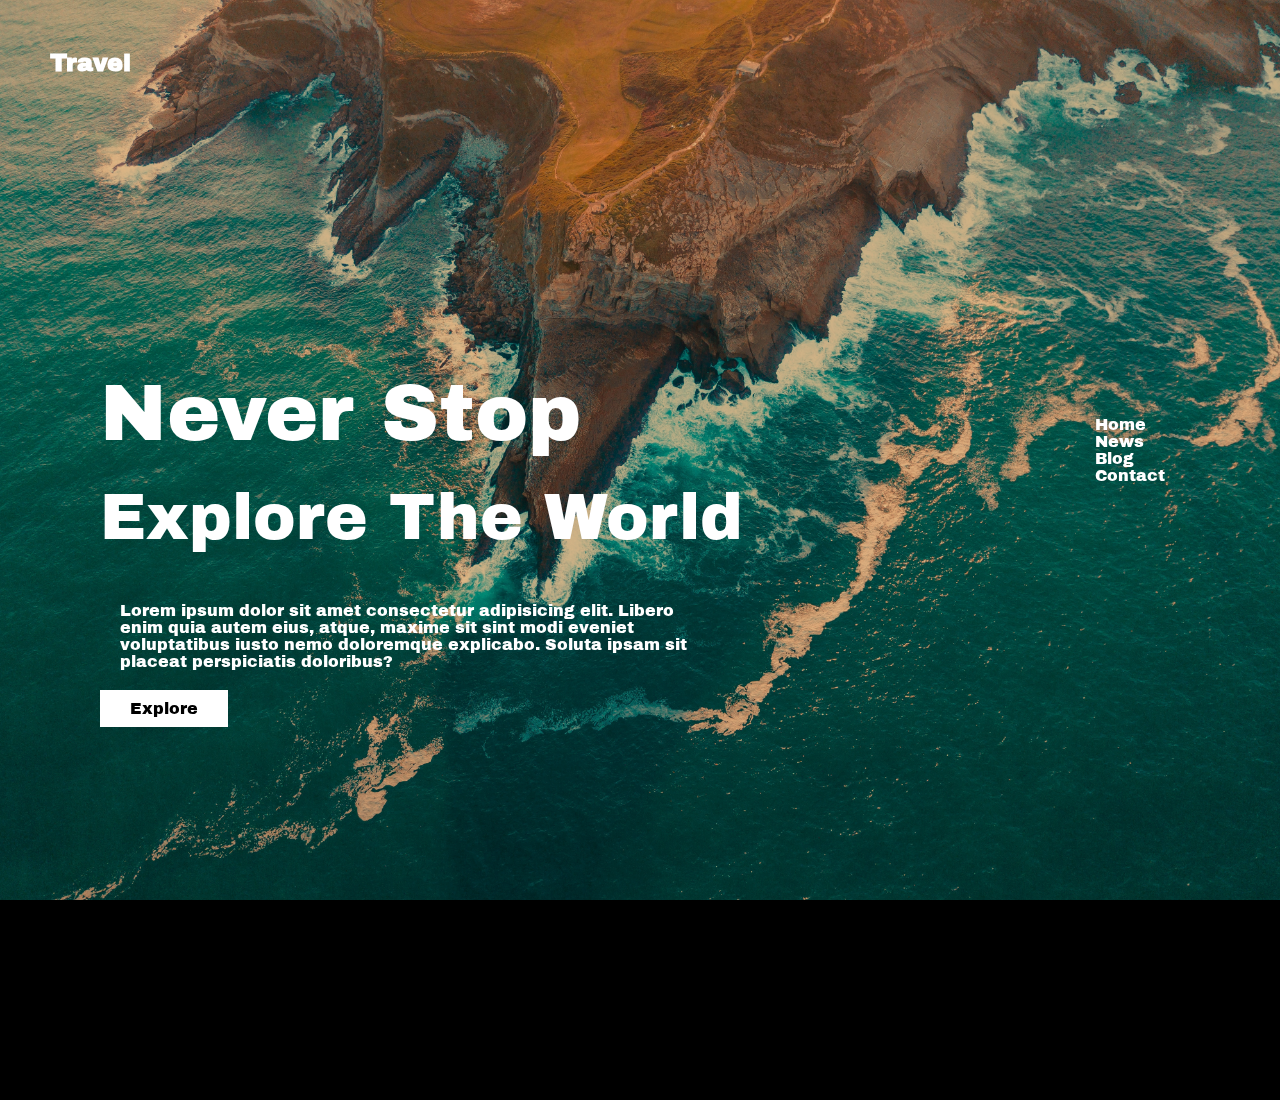
<file: index.html>
<!DOCTYPE html>
<html lang="en">

<head>
    <meta charset="UTF-8">
    <meta http-equiv="X-UA-Compatible" content="IE=edge">
    <meta name="viewport" content="width=device-width, initial-scale=1.0">
   <!--<link rel="styletab" href="style.css">-->
    <style>
        
        @import url('https://fonts.googleapis.com/css2?family=Archivo+Black&display=swap');

        * {
            margin: 0;
            padding: 0;
            font-family: 'Archivo Black', sans-serif;
        }

        .showcase {
            position: static;
            width: 100%;
            min-height: 100vh;
            padding: 100px;
            right: 0;
            display: flex;
            justify-content: space-between;
            align-items: center;
            background-color: black;
            color: rgb(255, 255, 255);

        }

        .menu {
            display: flex;
        }

        .showcase header {
            position: absolute;
            top: 0;
            left: 0;
            width: 100%;
            padding: 50px;
            z-index: 1000;

        }

        .logo {
            text-transform: capitalize;
            cursor: pointer;
        }

        .showcase img {
            position: absolute;
            top: 0;
            left: 0;
            width: 100%;
            height: 100%;
            object-fit: cover;
            opacity: 0.5;
        }

        .text {
            position: relative;
            z-index: 10;
        }

        .text h2 {
            font-size: 5em;
            font-weight: 100;
            line-height: 1em;
            text-transform: capitalize;
        }

        .text h3 {
            font-size: 4em;
            font-weight: 100;
            line-height: 2em;
            text-transform: capitalize;
        }

        .text p {
            font-size: 1em;
            margin: 20px;
            max-width: 600px;
            font: weigth 200px;
        }

        .text a {
            display: inline-block;
            font-size: 1em;
            background-color: white;
            padding: 10px 30px;
            text-decoration: none;
              text-transform: capitalize;
            color: black;
        }

        .overlay {
            position: absolute;
            top: 0;
            left: 0;
            width: 100%;
            height: 100%;
            background-color: burlywood;
            mix-blend-mode: overlay;
        }

        .social {
            position: absolute;
            bottom: 10px;
            z-index: 10;
            display: flex;
            align-items: center;


        }

        .social li {
            list-style: none;
            margin-right: 20px;
            transform: scale(0.8);
            cursor: pointer;
        }

        .menu {
            position: absolute;
            top: 0;
            right: 0;
            width: 300px;
            height: 100%;

            display: flex;
            align-items: center;
            justify-content: center;
        }

        .menu ul {
            list-style: none;
            position: relative;
            margin: 100px;

        }

        .menu ul li a {
            text-decoration: none;
             text-transform: capitalize;
            font-size: 1em;
            color: white;
            cursor: pointer;


        }
  
       

    </style>
    

    <title>Mini project</title>

</head>

<body>
    <section class="showcase">
        <header>
            <h2 class="logo">Travel</h2>
        </header>
        <img src="willian-justen-de-vasconcellos-8sHZE1CXG4w-unsplash.jpg">
        <div class="overlay"></div>
        <div class="text">
            <h2>Never Stop</h2>
            <h3>Explore the world</h3>
            <p>Lorem ipsum dolor sit amet consectetur adipisicing elit. Libero enim quia autem eius, atque, maxime sit
                sint modi eveniet voluptatibus iusto nemo doloremque explicabo. Soluta ipsam sit placeat perspiciatis
                doloribus?</p>
            <a href="#">Explore</a>
        </div>
        <ul class="social">
            <li><img src="Facebook.png" alt="Facebook" height="50" width="50"></li>
            <li><img src="Instagram.png" alt="Instagram" height="50" width="50"></li>
            <li><img src="LinkedIn.png" alt="LinkedIn" height="50" width="50"></li>
        </ul>
    </section>

    <div class="menu">
        <ul>
            <li><a href="#">Home</a></li>
            <li><a href="#">News</a></li>
            <li><a href="#">Blog</a></li>
            <li><a href="#">Contact</a></li>
        </ul>
    </div>
</body>

</html>
</file>
<file: style.css>
@import url('https://fonts.googleapis.com/css2?family=Archivo+Black&display=swap');

        * {
            margin: 0;
            padding: 0;
            font-family: 'Archivo Black', sans-serif;
        }

        .showcase {
            position: static;
            width: 100%;
            min-height: 100vh;
            padding: 100px;
            right: 0;
            display: flex;
            justify-content: space-between;
            align-items: center;
            background-color: black;
            color: rgb(255, 255, 255);

        }

        .menu {
            display: flex;
        }

        .showcase header {
            position: absolute;
            top: 0;
            left: 0;
            width: 100%;
            padding: 50px;
            z-index: 1000;

        }

        .logo {
            text-transform: capitalize;
            cursor: pointer;
        }

        .showcase img {
            position: absolute;
            top: 0;
            left: 0;
            width: 100%;
            height: 100%;
            object-fit: cover;
            opacity: 0.5;
        }

        .text {
            position: relative;
            z-index: 10;
        }

        .text h2 {
            font-size: 5em;
            font-weight: 100;
            line-height: 1em;
            text-transform: capitalize;
        }

        .text h3 {
            font-size: 4em;
            font-weight: 100;
            line-height: 2em;
            text-transform: capitalize;
        }

        .text p {
            font-size: 1em;
            margin: 20px;
            max-width: 600px;
            font: weigth 200px;
        }

        .text a {
            display: inline-block;
            font-size: 1em;
            background-color: white;
            padding: 10px 30px;
            text-decoration: none;
              text-transform: capitalize;
            color: black;
        }

        .overlay {
            position: absolute;
            top: 0;
            left: 0;
            width: 100%;
            height: 100%;
            background-color: burlywood;
            mix-blend-mode: overlay;
        }

        .social {
            position: absolute;
            bottom: 10px;
            z-index: 10;
            display: flex;
            align-items: center;


        }

        .social li {
            list-style: none;
            margin-right: 20px;
            transform: scale(0.8);
            cursor: pointer;
        }

        .menu {
            position: absolute;
            top: 0;
            right: 0;
            width: 300px;
            height: 100%;

            display: flex;
            align-items: center;
            justify-content: center;
        }

        .menu ul {
            list-style: none;
            position: relative;
            margin: 100px;

        }

        .menu ul li a {
            text-decoration: none;
             text-transform: capitalize;
            font-size: 1em;
            color: white;
            cursor: pointer;


        }
</file>
